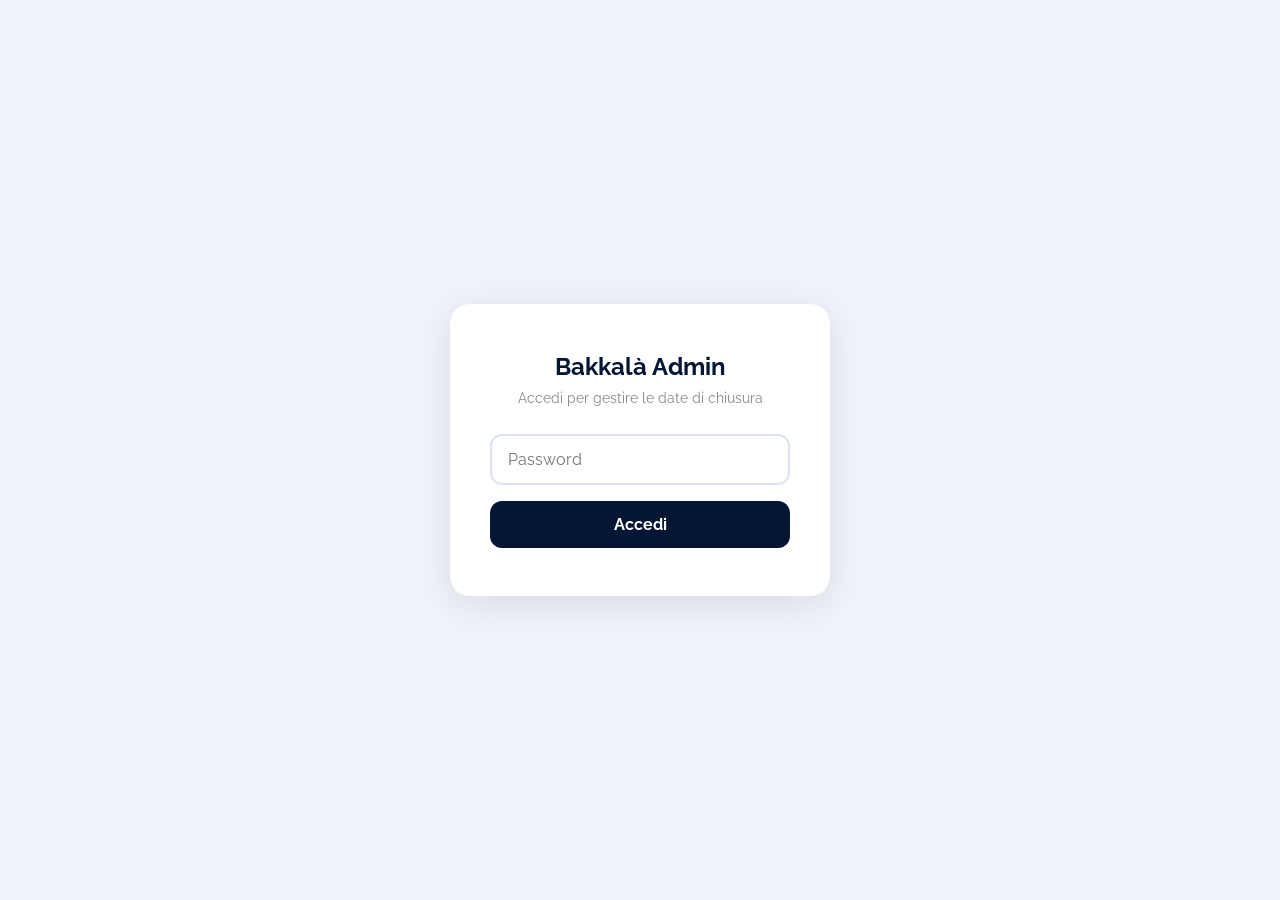
<file: admin-bakkala.html>
<!DOCTYPE html>
<html lang="it">
<head>
    <meta charset="UTF-8">
    <meta name="viewport" content="width=device-width, initial-scale=1.0">
    <title>Admin – Bakkalà</title>
    <meta name="robots" content="noindex, nofollow">
    <link rel="preconnect" href="https://fonts.googleapis.com">
    <link href="https://fonts.googleapis.com/css2?family=Raleway:wght@400;600;700;800&display=swap" rel="stylesheet">
    <style>
        * { box-sizing: border-box; margin: 0; padding: 0; }
        body { font-family: 'Raleway', sans-serif; background: #f0f4fa; min-height: 100vh; }

        #login-screen {
            display: flex;
            align-items: center;
            justify-content: center;
            min-height: 100vh;
        }
        .login-box {
            background: #fff;
            border-radius: 20px;
            padding: 48px 40px;
            width: 100%;
            max-width: 380px;
            box-shadow: 0 8px 40px rgba(0,0,0,0.1);
            text-align: center;
        }
        .login-box h1 { font-size: 1.5rem; color: #041634; margin-bottom: 8px; }
        .login-box p { font-size: 0.9rem; color: #888; margin-bottom: 28px; }
        .login-box input {
            width: 100%;
            padding: 14px 16px;
            border: 2px solid #dde4f0;
            border-radius: 12px;
            font-family: 'Raleway', sans-serif;
            font-size: 1rem;
            color: #041634;
            margin-bottom: 16px;
            outline: none;
        }
        .login-box input:focus { border-color: #106ccd; }
        .login-box button {
            width: 100%;
            padding: 14px;
            background: #041634;
            color: #fff;
            border: none;
            border-radius: 12px;
            font-family: 'Raleway', sans-serif;
            font-size: 1rem;
            font-weight: 700;
            cursor: pointer;
        }
        .login-box button:hover { background: #106ccd; }
        .login-error { color: #c0392b; font-size: 0.85rem; margin-top: 10px; display: none; }

        #admin-panel { display: none; max-width: 700px; margin: 0 auto; padding: 40px 24px 80px; }

        .admin-header {
            display: flex;
            align-items: center;
            justify-content: space-between;
            margin-bottom: 32px;
        }
        .admin-header h1 { font-size: 1.4rem; color: #041634; }
        .admin-header button {
            padding: 8px 20px;
            border: 2px solid #dde4f0;
            border-radius: 8px;
            background: #fff;
            font-family: 'Raleway', sans-serif;
            font-size: 0.85rem;
            cursor: pointer;
            color: #666;
        }

        .admin-card {
            background: #fff;
            border-radius: 20px;
            padding: 32px;
            margin-bottom: 24px;
            box-shadow: 0 2px 16px rgba(0,0,0,0.06);
        }
        .admin-card h2 {
            font-size: 1rem;
            color: #041634;
            text-transform: uppercase;
            letter-spacing: 0.8px;
            margin-bottom: 20px;
        }

        .add-date-row { display: flex; gap: 12px; align-items: flex-end; }
        .add-date-row input[type="date"],
        .add-date-row select {
            flex: 1;
            padding: 12px 16px;
            border: 2px solid #dde4f0;
            border-radius: 12px;
            font-family: 'Raleway', sans-serif;
            font-size: 0.97rem;
            color: #041634;
            outline: none;
            background: #fff;
        }
        .add-date-row input:focus,
        .add-date-row select:focus { border-color: #106ccd; }
        .btn-add {
            padding: 12px 24px;
            background: #041634;
            color: #fff;
            border: none;
            border-radius: 12px;
            font-family: 'Raleway', sans-serif;
            font-weight: 700;
            font-size: 0.9rem;
            cursor: pointer;
            white-space: nowrap;
        }
        .btn-add:hover { background: #106ccd; }

        .date-list { margin-top: 24px; }
        .date-item {
            display: flex;
            align-items: center;
            justify-content: space-between;
            padding: 12px 16px;
            border-radius: 10px;
            background: #f5f8fc;
            margin-bottom: 8px;
        }
        .date-item span { font-weight: 600; color: #041634; }
        .btn-remove {
            background: none;
            border: none;
            color: #c0392b;
            font-size: 1.2rem;
            cursor: pointer;
            padding: 2px 8px;
            border-radius: 6px;
        }
        .btn-remove:hover { background: #fdecea; }
        .empty-msg { color: #aaa; font-size: 0.9rem; text-align: center; padding: 16px 0; }
        .status-bar { text-align: center; font-size: 0.85rem; color: #888; margin-top: 16px; min-height: 20px; }
        .status-bar.ok { color: #27ae60; }
        .status-bar.err { color: #c0392b; }
    </style>
</head>
<body>

<div id="login-screen">
    <div class="login-box">
        <h1>Bakkalà Admin</h1>
        <p>Accedi per gestire le date di chiusura</p>
        <input type="password" id="pw-input" placeholder="Password" onkeydown="if(event.key==='Enter')doLogin()">
        <button onclick="doLogin()">Accedi</button>
        <p class="login-error" id="login-error">Password errata. Riprova.</p>
    </div>
</div>

<div id="admin-panel">
    <div class="admin-header">
        <h1>Gestione Date di Chiusura</h1>
        <button onclick="doLogout()">Esci</button>
    </div>

    <div class="admin-card">
        <h2>Blocca una data</h2>
        <div class="add-date-row">
            <input type="date" id="new-date" min="">
            <select id="new-service">
                <option value="all">Tutto il giorno</option>
                <option value="lunch">Solo pranzo</option>
                <option value="dinner">Solo cena</option>
            </select>
            <button class="btn-add" onclick="addDate()">+ Blocca</button>
        </div>
        <p id="add-error" style="color:#c0392b;font-size:0.82rem;margin-top:8px;display:none;"></p>
    </div>

    <div class="admin-card">
        <h2>Date bloccate</h2>
        <div class="date-list" id="date-list"></div>
        <p class="status-bar" id="status-bar"></p>
    </div>
</div>

<script>
const PASSWORD      = 'francesco';
const FS_PROJECT    = 'ristorante-prenotazione';
const FS_RESTAURANT = 'bakkala';
const FS_DOC_URL    = `https://firestore.googleapis.com/v1/projects/${FS_PROJECT}/databases/(default)/documents/restaurants/${FS_RESTAURANT}/config/blockedDates`;

let blocked = [];

function doLogin() {
    const pw = document.getElementById('pw-input').value;
    if (pw === PASSWORD) {
        document.getElementById('login-screen').style.display = 'none';
        document.getElementById('admin-panel').style.display  = 'block';
        const tomorrow = new Date(); tomorrow.setDate(tomorrow.getDate() + 1);
        document.getElementById('new-date').min = tomorrow.toISOString().split('T')[0];
        loadDates();
    } else {
        document.getElementById('login-error').style.display = 'block';
    }
}

function doLogout() {
    document.getElementById('admin-panel').style.display  = 'none';
    document.getElementById('login-screen').style.display = 'flex';
    document.getElementById('pw-input').value = '';
}

async function loadDates() {
    setStatus('Caricamento…', '');
    try {
        const res = await fetch(FS_DOC_URL);
        if (res.status === 404) { blocked = []; renderList(); setStatus('', ''); return; }
        if (!res.ok) throw new Error(res.status);
        const data = await res.json();
        blocked = (data.fields?.blocked?.arrayValue?.values || []).map(v => ({
            date:    v.mapValue.fields.date.stringValue,
            service: v.mapValue.fields.service.stringValue
        }));
        renderList();
        setStatus('', '');
    } catch(e) { setStatus('Errore caricamento: ' + e.message, 'err'); }
}

async function saveDates() {
    setStatus('Salvataggio…', '');
    try {
        const body = {
            fields: {
                blocked: {
                    arrayValue: {
                        values: blocked.map(b => ({
                            mapValue: {
                                fields: {
                                    date:    { stringValue: b.date },
                                    service: { stringValue: b.service }
                                }
                            }
                        }))
                    }
                }
            }
        };
        const res = await fetch(FS_DOC_URL, {
            method: 'PATCH',
            headers: { 'Content-Type': 'application/json' },
            body: JSON.stringify(body)
        });
        if (!res.ok) throw new Error(res.status);
        setStatus('Salvato!', 'ok');
        setTimeout(() => setStatus('', ''), 2500);
    } catch(e) { setStatus('Errore: ' + e.message, 'err'); }
}

const SERVICE_LABEL = { all: 'Tutto il giorno', lunch: 'Solo pranzo', dinner: 'Solo cena' };

function addDate() {
    const val = document.getElementById('new-date').value;
    const svc = document.getElementById('new-service').value;
    const err = document.getElementById('add-error');
    if (!val) { err.textContent = 'Seleziona una data.'; err.style.display = 'block'; return; }

    const [y, m, d] = val.split('-').map(Number);
    const day = new Date(y, m - 1, d).getDay();
    if (day === 1) { err.textContent = 'Il lunedì è già chiuso di default.'; err.style.display = 'block'; return; }
    if (day === 0 && svc === 'dinner') { err.textContent = 'La domenica è già chiusa a cena di default.'; err.style.display = 'block'; return; }

    const duplicate = blocked.find(b => b.date === val && b.service === svc);
    if (duplicate) { err.textContent = 'Questa data/servizio è già bloccata.'; err.style.display = 'block'; return; }

    err.style.display = 'none';
    blocked.push({ date: val, service: svc });
    blocked.sort((a, b) => a.date.localeCompare(b.date));
    renderList();
    saveDates();
    document.getElementById('new-date').value = '';
}

function removeDate(index) {
    blocked.splice(index, 1);
    renderList();
    saveDates();
}

function renderList() {
    const list = document.getElementById('date-list');
    if (blocked.length === 0) {
        list.innerHTML = '<p class="empty-msg">Nessuna data bloccata.</p>';
        return;
    }
    list.innerHTML = blocked.map((b, i) => {
        const [y, mo, day] = b.date.split('-').map(Number);
        const dateLabel = new Date(y, mo - 1, day).toLocaleDateString('it-IT', { weekday: 'long', day: 'numeric', month: 'long', year: 'numeric' });
        const svcLabel  = SERVICE_LABEL[b.service] || b.service;
        return `<div class="date-item">
            <span>${dateLabel} — <em>${svcLabel}</em></span>
            <button class="btn-remove" onclick="removeDate(${i})">✕</button>
        </div>`;
    }).join('');
}

function setStatus(msg, cls) {
    const el = document.getElementById('status-bar');
    el.textContent = msg;
    el.className = 'status-bar ' + cls;
}
</script>
</body>
</html>
</file>
